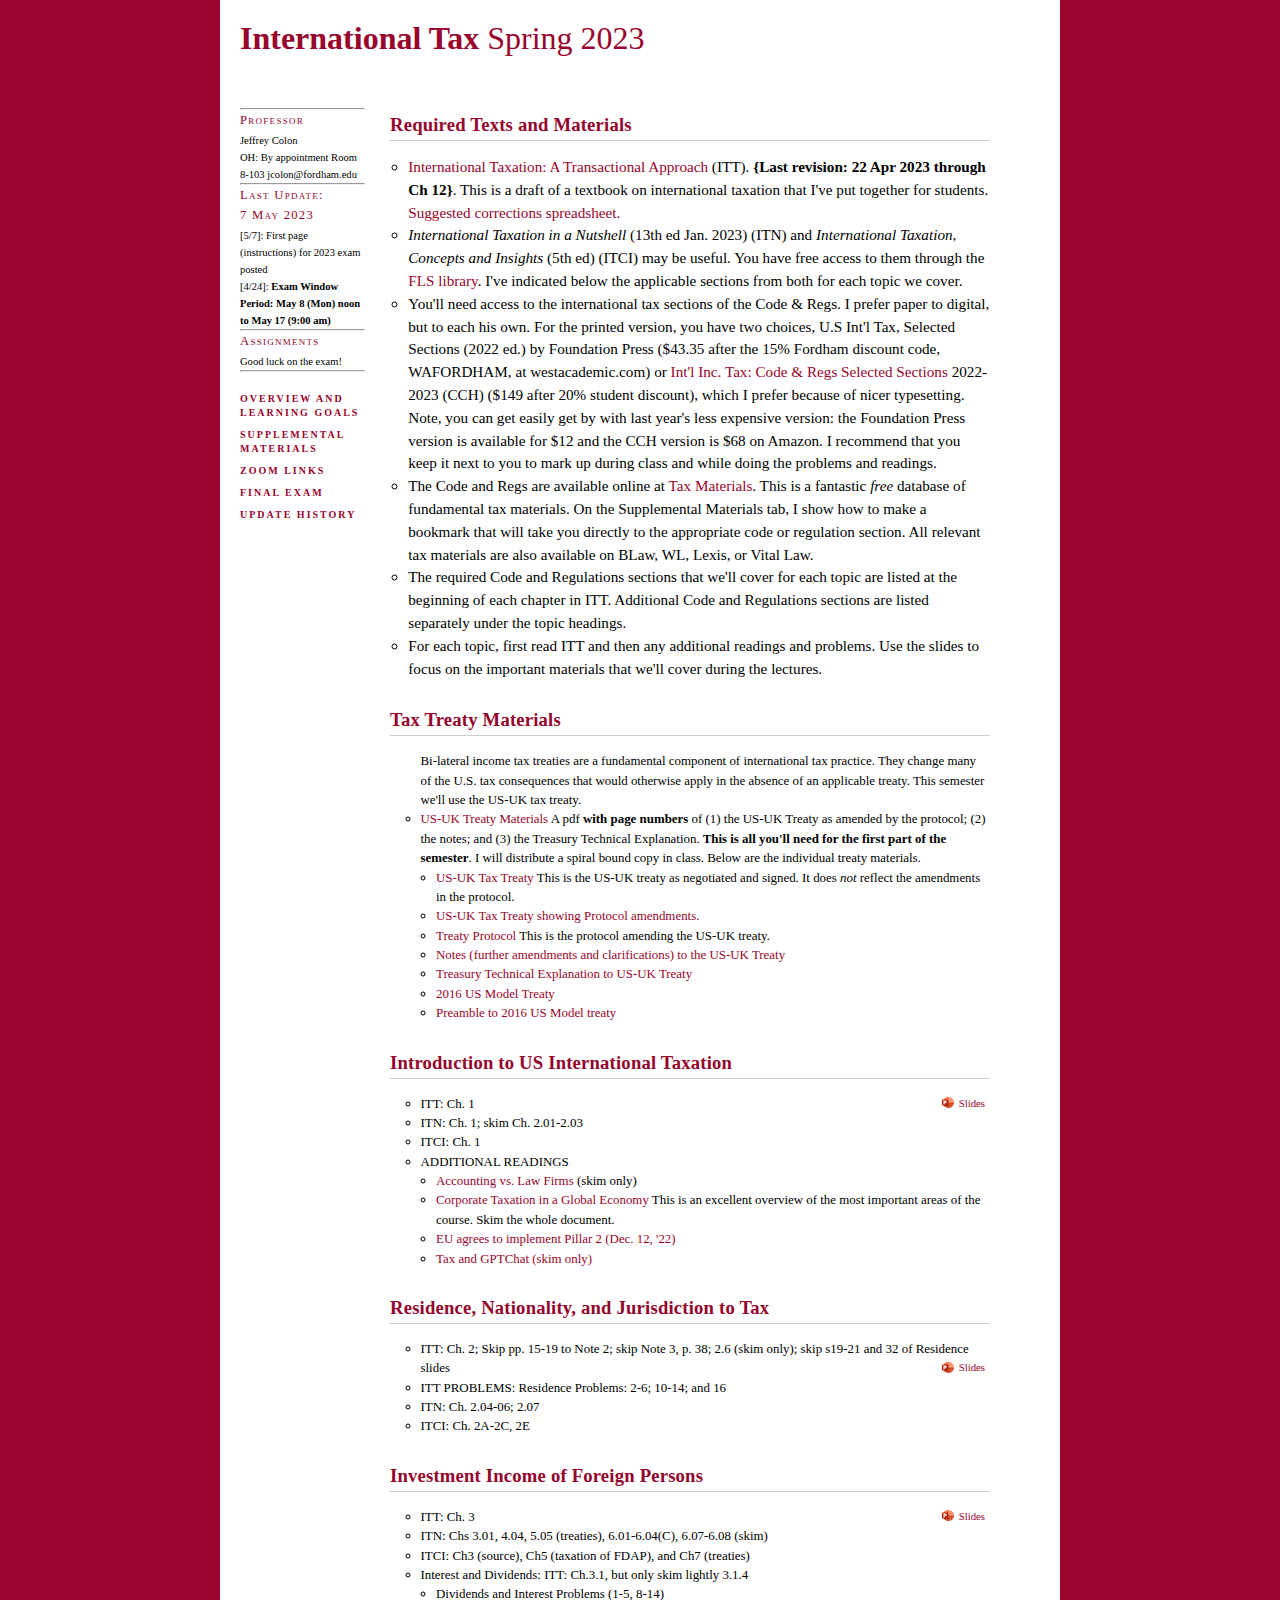
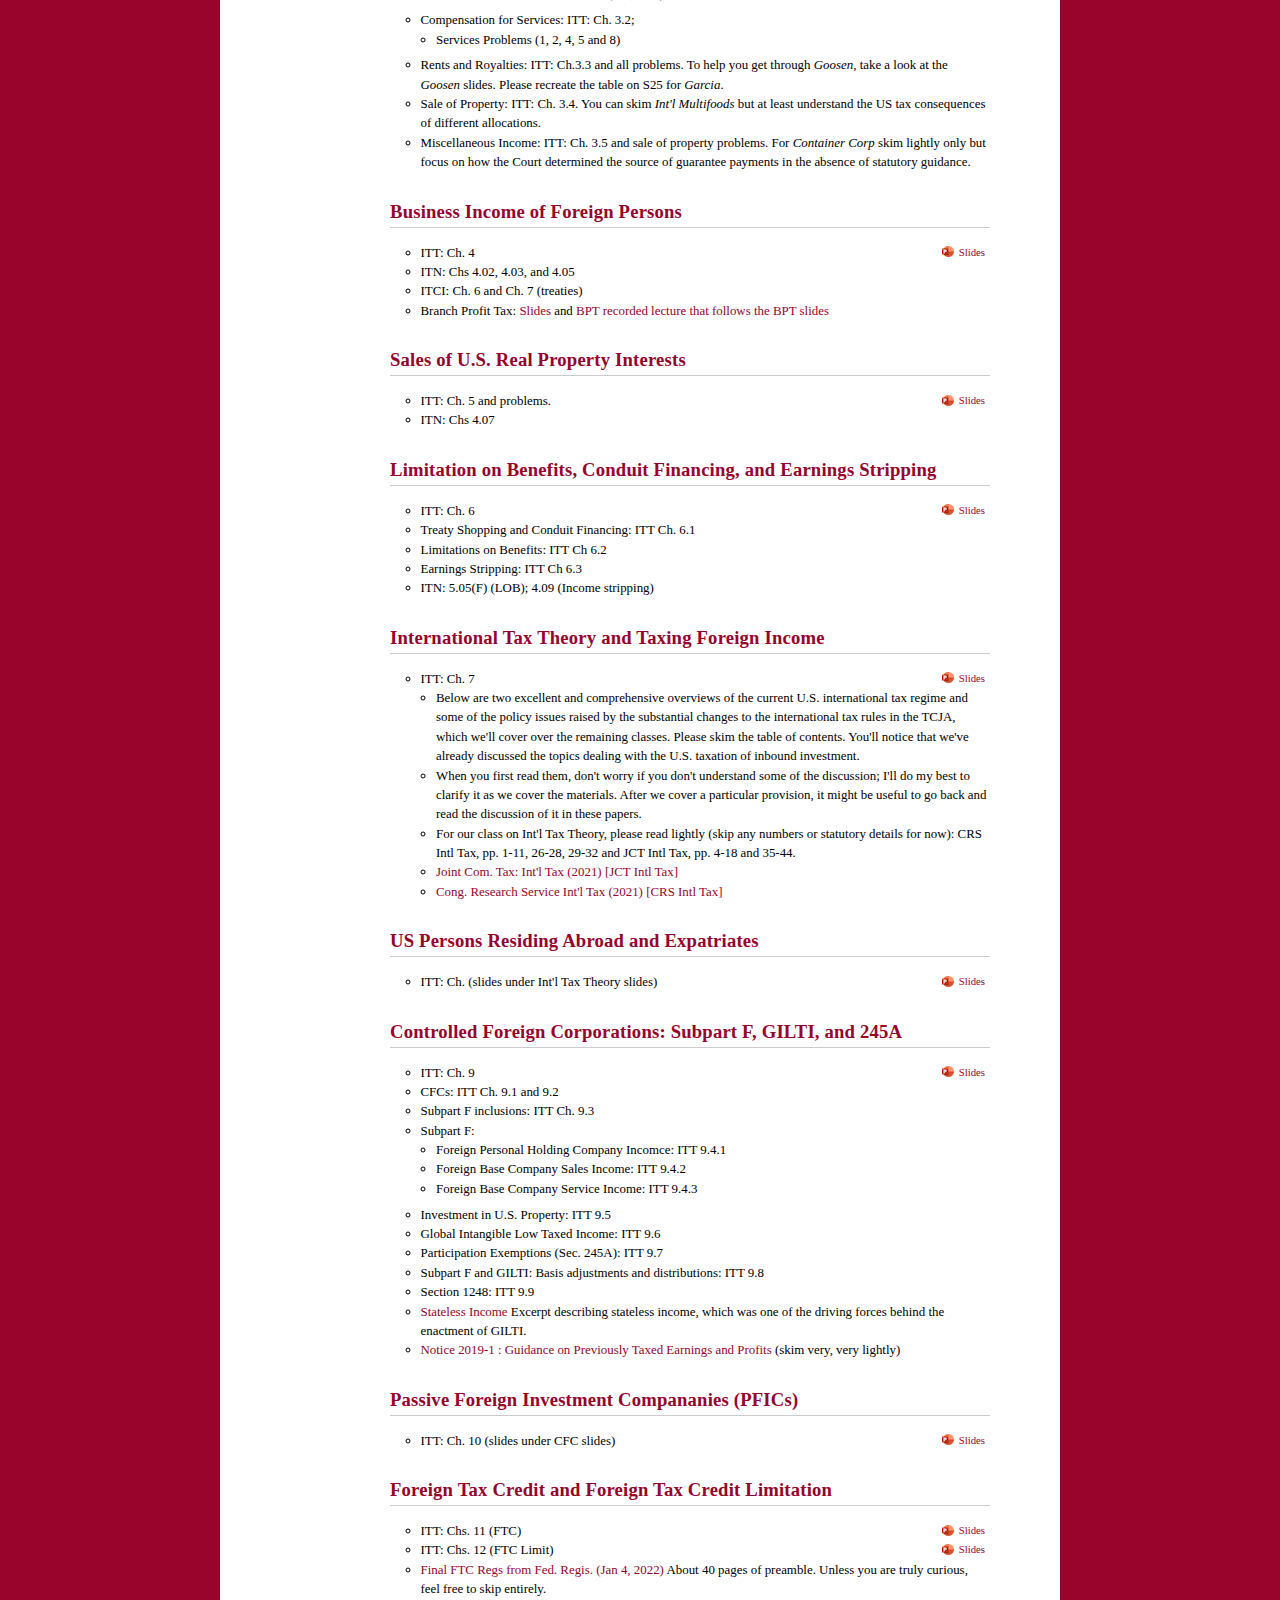
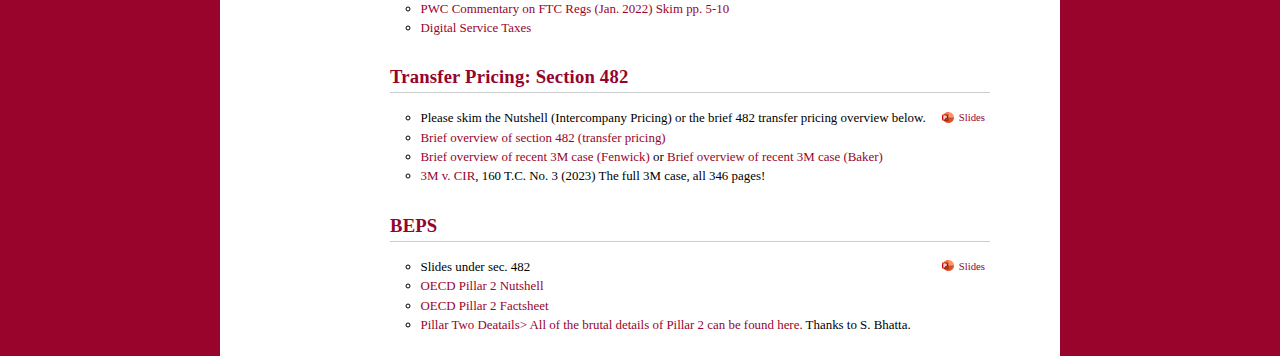
<file: index.html>
<!DOCTYPE HTML>
<html>
<head>
  <title>International Tax 2023</title>
  <link href="global.css" type="text/css" rel="stylesheet">
  <style type="text/css">
 </style>
</head>

<body>

<div class="content">
 <div class="title">
   <strong>International Tax</strong> Spring 2023
  </div>
  <br>
  
  <div class="sidebar">
        
    <div>
      <hr>
      <h1>Professor</h1>
      <small>Jeffrey Colon</a>
        <br>
      OH: By appointment
      Room 8-103
      jcolon@fordham.edu
      </small>
        <br>
        <hr>
      <h1>Last Update: 
        <br>7 May 2023 </h1> 
        <small>
        [5/7]: First page (instructions) for 2023 exam posted
          <br>
        [4/24]: <b>Exam Window Period: May 8 (Mon) noon to May 17 (9:00 am)</b>
          <br>  
       </small>
          
        <hr>
      
      <h1>Assignments</h1>
       <small>
        Good luck on the exam!

     
       </small>

        <hr>
    </div>
 
    <div data-spy="affix" data-offset-top="500" class="navbar affix-top">
      <div class="affix-child">
        <b> Something Extra</b>
      </div>
      <ul class="menu nav">
        <li class="active">
          <a href="overview.html"> <strong>Overview and Learning Goals</strong></a>
        </li>
        <li>
          <a href="extraresources.html"><strong>Supplemental Materials</strong></a>
        </li>
        <li>
          <a href="zoomlinks.html"><strong>Zoom links</strong></a>
        </li>
        
        <li>
          <a href="finalexam.html"><strong>Final Exam</strong></a>
        </li>

        <li>
          <a href="updatehistory.html"><strong>Update History</strong></a>
        </li>

      </ul>
    </div>


  </div>
      
  <div class="article"> 

    <h3>Required Texts and Materials</h3>
      <ul>
        
        <li> <a href="Main_23.pdf"> International Taxation: A Transactional Approach</a> (ITT). <strong>{Last revision: 22 Apr 2023 through Ch 12}</strong>.  This is a draft of a textbook on international taxation that I've put together for students.  <a href="https://docs.google.com/spreadsheets/d/1qnMhubfMJYlq5vn3t7DdDJ_um4q8-KcC5dzmw_5Fx98/edit?usp=sharing"> Suggested corrections spreadsheet.  </a> </li>

        <li><em>International Taxation in a Nutshell </em>(13th ed Jan. 2023) (ITN) and <em>International Taxation, Concepts and Insights </em> (5th ed) (ITCI) may be useful.  You have free access to them through the <a href="https://lawpac.lawnet.fordham.edu/record=b788050">FLS library</a>.   I've indicated below the applicable sections from both for each topic we cover.  </li>
        
        <li>You'll need access to the international tax sections of the Code & Regs. I prefer paper to digital, but to each his own.  For the printed version, you have two choices, U.S Int'l Tax, Selected Sections (2022 ed.) by Foundation Press ($43.35 after the 15% Fordham discount code, WAFORDHAM,  at westacademic.com) or <a href="https://www.cchcpelink.com/book/international-income-taxation-code-and-regulations--selected-sections-2022-2023-editio-10009196-0014/21135/">Int'l Inc. Tax: Code & Regs Selected Sections</a> 2022-2023 (CCH) ($149 after 20% student discount), which I prefer because of nicer typesetting.  Note, you can get easily get by with last year's less expensive version: the Foundation Press version is available for $12 and the CCH version is $68 on Amazon. I recommend that you keep it next to you to mark up during class and while doing the problems and readings.  </li>
        
        <li>The Code and Regs are available online at <a href="https://www.taxnotes.com/research">Tax Materials</a>. This is a fantastic <em>free</em> database of fundamental tax materials. On the Supplemental Materials tab, I show how to make a bookmark that will take you directly to the appropriate code or regulation section. All relevant tax materials are also available on BLaw, WL, Lexis, or Vital Law.</li>
        
        <li>The required Code and Regulations sections that we'll cover for each topic are listed at the beginning of each chapter in ITT.  Additional Code and Regulations sections are listed separately under the topic headings.</li>

        <li>For each topic, first read ITT and then any additional readings and problems.  Use the slides to focus on the important materials that we'll cover during the lectures.</li>
    
      </ul>

    <h3> Tax Treaty Materials</h3>

    <ul class="reading">
    
      Bi-lateral income tax treaties are a fundamental component of international tax practice.  They change many of the U.S. tax consequences that would otherwise apply in the absence of an applicable treaty.  This semester we'll use the US-UK tax treaty.   
      
      <li><a href="treaty/Colon UK Treaty Materials.pdf">US-UK Treaty Materials</a> A pdf <strong>with page numbers</strong> of (1) the US-UK Treaty as amended by the protocol; (2) the notes; and (3) the Treasury Technical Explanation.<strong> This is all you'll need for the first part of the semester</strong>.  I will distribute a spiral bound copy in class.  Below are the individual treaty materials.</li>

        <ul>

          <li><a href="treaty/uktreaty.pdf">US-UK Tax Treaty</a> This is the US-UK treaty as negotiated and signed.  It does <em>not</em> reflect the amendments in the protocol.</li>
          
          <li><a href="treaty/UKTreaty_CCH_Amend.pdf">US-UK Tax Treaty showing Protocol amendments.</a></li> 
          
          <li><a href="treaty/ukprotoco.pdf">Treaty Protocol</a> This is the protocol amending the US-UK treaty.</li>
          
          <li><a href="treaty/uknotes.pdf"> Notes (further amendments and clarifications) to the US-UK Treaty</a> </li>
      
          <li><a href="treaty/uktreaty_treas.pdf">Treasury Technical Explanation to US-UK Treaty</a></li>
          
          <li><a href="treaty/USModel_16.pdf">2016 US Model Treaty</a> </li>
        
          <li><a href="treaty/USModel_Preamble_16.pdf">Preamble to 2016 US Model treaty</a>   </li>

        </ul>
    
    </ul>
 

   <h3>Introduction to US International Taxation</h3>

     <ul class="reading">  
      <li>ITT: Ch. 1
        <small class="pull-right">
          <a href="slides/IT_Intro_23.pptx" class="link link-slides">Slides</a>  
        </small>
       </li>
       <li>ITN: Ch. 1; skim Ch. 2.01-2.03</li>
       <li>ITCI: Ch. 1</li>
       <li> ADDITIONAL READINGS
          <ul>
            <li> <a href="Accounting Law Firms.pdf">Accounting vs. Law Firms</a> (skim only)</li>
            <li><a href="CRS Corp Inc Tax Global Economy.pdf">Corporate Taxation in a Global Economy</a> This is an excellent overview of the most important areas of the course.  Skim the whole document.</li>
            <li><a href="https://www.consilium.europa.eu/en/press/press-releases/2022/12/12/international-taxation-council-reaches-agreement-on-a-minimum-level-of-taxation-for-largest-corporations/?utm_source=dsms-auto&utm_medium=email&utm_campaign=International+taxation%3a+Council+reaches+agreement+on+a+minimum+level+of+taxation+for+largest+corporations">EU agrees to implement Pillar 2 (Dec. 12, '22) </a></li>
            <li><a href="GPTChat Tax TN 2023.pdf">Tax and GPTChat (skim only)</a> </li>
          </ul>
      
      </li>
    </ul> 

    
    <h3>Residence, Nationality, and Jurisdiction to Tax</h3>
      <ul class="reading">  
        <li>ITT: Ch. 2; Skip pp. 15-19 to Note 2; skip Note 3, p. 38; 2.6 (skim only); skip s19-21 and 32 of Residence slides 
          <small class="pull-right">
            <a href="slides/IT_Residence_23.pptx" class="link link-slides">Slides</a>  
          </small>  
        <li>ITT PROBLEMS: Residence Problems: 2-6; 10-14; and 16</li>
        <li>ITN: Ch. 2.04-06; 2.07</li>
        <li>ITCI: Ch. 2A-2C, 2E</li>
            
        </li>
    </ul>


   <h3>Investment Income of Foreign Persons</h3>
       <ul class="reading">  
          <li>ITT: Ch. 3
            <small class="pull-right">
              <a href="slides/IT_Source_IntDiv_23.pptx" class="link link-slides">Slides</a>  
            </small> 
          <li> ITN: Chs 3.01, 4.04, 5.05 (treaties), 6.01-6.04(C), 6.07-6.08 (skim) </li>   
          <li> ITCI: Ch3 (source), Ch5 (taxation of FDAP), and Ch7 (treaties)</li>
          <li>Interest and Dividends: ITT: Ch.3.1, but only skim lightly 3.1.4</li>
            <ul>
              <li>Dividends and Interest Problems (1-5, 8-14)</li>
            </ul>
          <li>Compensation for Services: ITT: Ch. 3.2; </li>
              <ul>
                <li>Services Problems (1, 2, 4, 5 and 8)
              </ul>
          <li>Rents and Royalties: ITT: Ch.3.3 and all problems.  To help you get through <em>Goosen</em>, take a look at the <em>Goosen</em> slides.  Please recreate the table on S25 for <em>Garcia</em>. </li>
          <li>Sale of Property: ITT: Ch. 3.4.   You can skim <em>Int'l Multifoods</em> but at least understand the US tax consequences of different allocations.</li>
          <li>Miscellaneous Income: ITT: Ch. 3.5 and sale of property problems.  For <em>Container Corp</em> skim lightly only but focus on how the Court determined the source of guarantee payments in the absence of statutory guidance.</li>
     
      </ul>

    <h3>Business Income of Foreign Persons</h3>
      <ul class="reading">  
        <li>ITT: Ch. 4
          <small class="pull-right">
            <a href="slides/IT_Slides_ETB_23.pptx" class="link link-slides">Slides</a>  
          </small>  
      <li> ITN: Chs 4.02, 4.03, and 4.05 </li>
      <li> ITCI: Ch. 6 and Ch. 7 (treaties)</li>
      <li>Branch Profit Tax: <a href="slides/IT_BPT_22.pptx" >Slides </a> and <a href="https://fordhamit-my.sharepoint.com/:v:/g/personal/jcolon_fordham_edu/EXzlg3TOtzJAqTEttAePPHwByUkRtvp_hlnF0EyhgAfDOw?e=EQw4UG">
        BPT recorded lecture that follows the BPT slides</a></li>     
    </ul>


    <h3>Sales of U.S. Real Property Interests</h3>
      <ul class="reading">  
        <li>ITT: Ch. 5 and problems.
          <small class="pull-right">
            <a href="slides/IT_Slides_FIRPTA_23.pptx" class="link link-slides">Slides</a>  
          </small>   
      <li> ITN: Chs 4.07 </li>       
        </li>
    </ul>

   <h3>Limitation on Benefits, Conduit Financing, and Earnings Stripping</h3>
        <ul class="reading">  
          <li>ITT: Ch. 6
            <small class="pull-right">
              <a href="slides/IT_TreatyShop_23S.pptx" class="link link-slides">Slides</a>  
            </small>  
          <li>Treaty Shopping and Conduit Financing: ITT Ch. 6.1</li>
          <li>Limitations on Benefits: ITT Ch 6.2</li> 
          <li>Earnings Stripping: ITT Ch 6.3</li>
          <li> ITN: 5.05(F) (LOB); 4.09 (Income stripping)</li>
              
          </li>
      </ul>

   <h3>International Tax Theory and Taxing Foreign Income</h3>
      <ul class="reading">  
        <li>ITT: Ch. 7
          <small class="pull-right">
            <a href="slides/IT_Int_Theory_23.pptx" class="link link-slides">Slides</a>  
          </small> 
        <ul>
          <li>Below are two excellent and comprehensive overviews of the current U.S. international tax regime and some of the policy issues raised by the substantial changes to the international tax rules in the TCJA, which we'll cover over the remaining classes.  Please skim the table of contents.  You'll notice that we've already discussed the topics dealing with the U.S. taxation of inbound investment.  
         
          <li>When you first read them, don't worry if you don't understand some of the discussion; I'll do my best to clarify it as we cover the materials.  After we cover a particular provision, it might be useful to go back and read the discussion of it in these papers.
           
          <li>For our class on Int'l Tax Theory, please read lightly (skip any numbers or statutory details for now): CRS Intl Tax, pp. 1-11, 26-28, 29-32 and JCT Intl Tax, pp. 4-18 and 35-44.
            
          </li>
       
          <li><a href="JCT Intl Tax 2021.pdf">Joint Com. Tax: Int'l Tax (2021) [JCT Intl Tax]</a></li>
          <li><a href="CRS Intl Tax Aug 21.pdf">Cong. Research Service Int'l Tax (2021) [CRS Intl Tax]</a></li>
        </ul>
      </ul>
  
  
    <h3>US Persons Residing Abroad and Expatriates</h3>
      <ul class="reading">  
        <li>ITT: Ch.  (slides under Int'l Tax Theory slides)
          <small class="pull-right">
            <a href="slides/" class="link link-slides">Slides</a>  
          </small>  
          </li>
      </ul>

      <h3>Controlled Foreign Corporations: Subpart F, GILTI, and 245A </h3>
      <ul class="reading">  
        <li>ITT: Ch. 9
          <small class="pull-right">
            <a href="slides/IT_CFC_23.pptx" class="link link-slides">Slides</a>  
          </small>  
          </li>
        <li>CFCs: ITT Ch. 9.1 and 9.2</li>
        <li>Subpart F inclusions: ITT Ch. 9.3</li>
        <li>Subpart F:
          <ul>
            <li>Foreign Personal Holding Company Incomce: ITT 9.4.1</li>
            <li>Foreign Base Company Sales Income: ITT 9.4.2</li>
            <li>Foreign Base Company Service Income: ITT 9.4.3</li>
          </ul>
        <li>Investment in U.S. Property: ITT 9.5</li>
        <li>Global Intangible Low Taxed Income: ITT 9.6</li>
        <li>Participation Exemptions (Sec. 245A): ITT 9.7</li>
        <li>Subpart F and GILTI: Basis adjustments and distributions: ITT 9.8</li>
        <li>Section 1248: ITT 9.9</li>  
        <li><a href="StatelessIncome_Excerpt.pdf"> Stateless Income </a>Excerpt describing <emph>stateless income</emph>, which was one of the driving forces behind the enactment of GILTI.</li>     
        <li><a href="https://www.taxnotes.com/research/federal/irs-guidance/notices/irs-outlines-coming-regs-on-previously-taxed-earnings-and-profits/28pkr?h=Notice%202019"> Notice 2019-1 : Guidance on Previously Taxed Earnings and Profits</a> (skim very, very lightly)</li>
      </ul>

    
      <h3>Passive Foreign Investment Compananies (PFICs)</h3>
          <ul class="reading">  
            <li>ITT: Ch. 10 (slides under CFC slides)
              <small class="pull-right">
                <a href="slides" class="link link-slides">Slides</a>  
              </small>  
              </li>
          </ul>

      <h3>Foreign Tax Credit and Foreign Tax Credit Limitation</h3>
          <ul class="reading">  
            <li>ITT: Chs. 11 (FTC)
              <small class="pull-right">
                <a href="slides/IT_FTC_901_22.pptx" class="link link-slides">Slides</a>  
              </small>  
              </li>
            <li>ITT: Chs. 12 (FTC Limit)
              <small class="pull-right">
                <a href="slides/IT_FTC_904_22.pptx" class="link link-slides">Slides</a>  
              </small>  
              </li>  
            <li><a href="FTC Final Reg FedREg 2022.pdf"> Final FTC Regs from Fed. Regis. (Jan 4, 2022)</a> About 40 pages of preamble.  Unless you are truly curious, feel free to skip entirely. </li>
            <li><a href="PWC FTC 2022.pdf"> PWC Commentary on FTC Regs (Jan. 2022)  Skim pp. 5-10</a></li>
            <li><a href="https://www.pwc.com/us/en/services/tax/library/digital-service-taxes.html"> Digital Service Taxes</a></li>
          </ul>

     
        <!-- <h3>Inversions</h3>
          <ul class="reading">  
            <li>ITT: Ch. 11
              <small class="pull-right">
                <a href="slides/.pptx" class="link link-slides">Slides</a>  
              </small>  
              </li>
          </ul> -->

          <h3>Transfer Pricing: Section 482</h3>
          <ul class="reading">  
            <li>Please skim the Nutshell (Intercompany Pricing) or the brief 482 transfer pricing overview below.
              <small class="pull-right">
                <a href="slides/IT_TransferPricing_2023.pptx" class="link link-slides">Slides</a>  
              </small>  
              </li>
            <li><a href="US Transfer Pricing Basic Rules.pdf" >Brief overview of section 482 (transfer pricing)</a> 
            <li> <a href="3M Fenwick.pdf">Brief overview of recent 3M case (Fenwick)</a> or <a href="3M_Baker.pdf"> Brief overview of recent 3M case (Baker)</a> 
            <li><a href="3M Tax Court 23.pdf">3M v. CIR</a>, 160 T.C. No. 3 (2023) The full 3M case, all 346 pages!</a> </li>
          </ul>

          <h3>BEPS</h3>
          <ul class="reading">  
            <li>Slides under sec. 482
              <small class="pull-right">
                <a href="slides/.pptx" class="link link-slides">Slides</a>  
              </small>  
              </li>
            <li><a href="Pillar2 Nutshell 2022.pdf">OECD Pillar 2 Nutshell</a> </li>    
            <li><a href="Pillar2 Factsheet OECD.pdf">OECD Pillar 2 Factsheet</a> </li>
            <li><a href="BEPS 2.0 Pillar Two Model rules.pdf">Pillar Two Deatails> All of the brutal details of Pillar 2 can be found here.</a>  Thanks to S. Bhatta.</li>
            </ul>

</div>
</div>
</div>
</body>
</html>
</file>
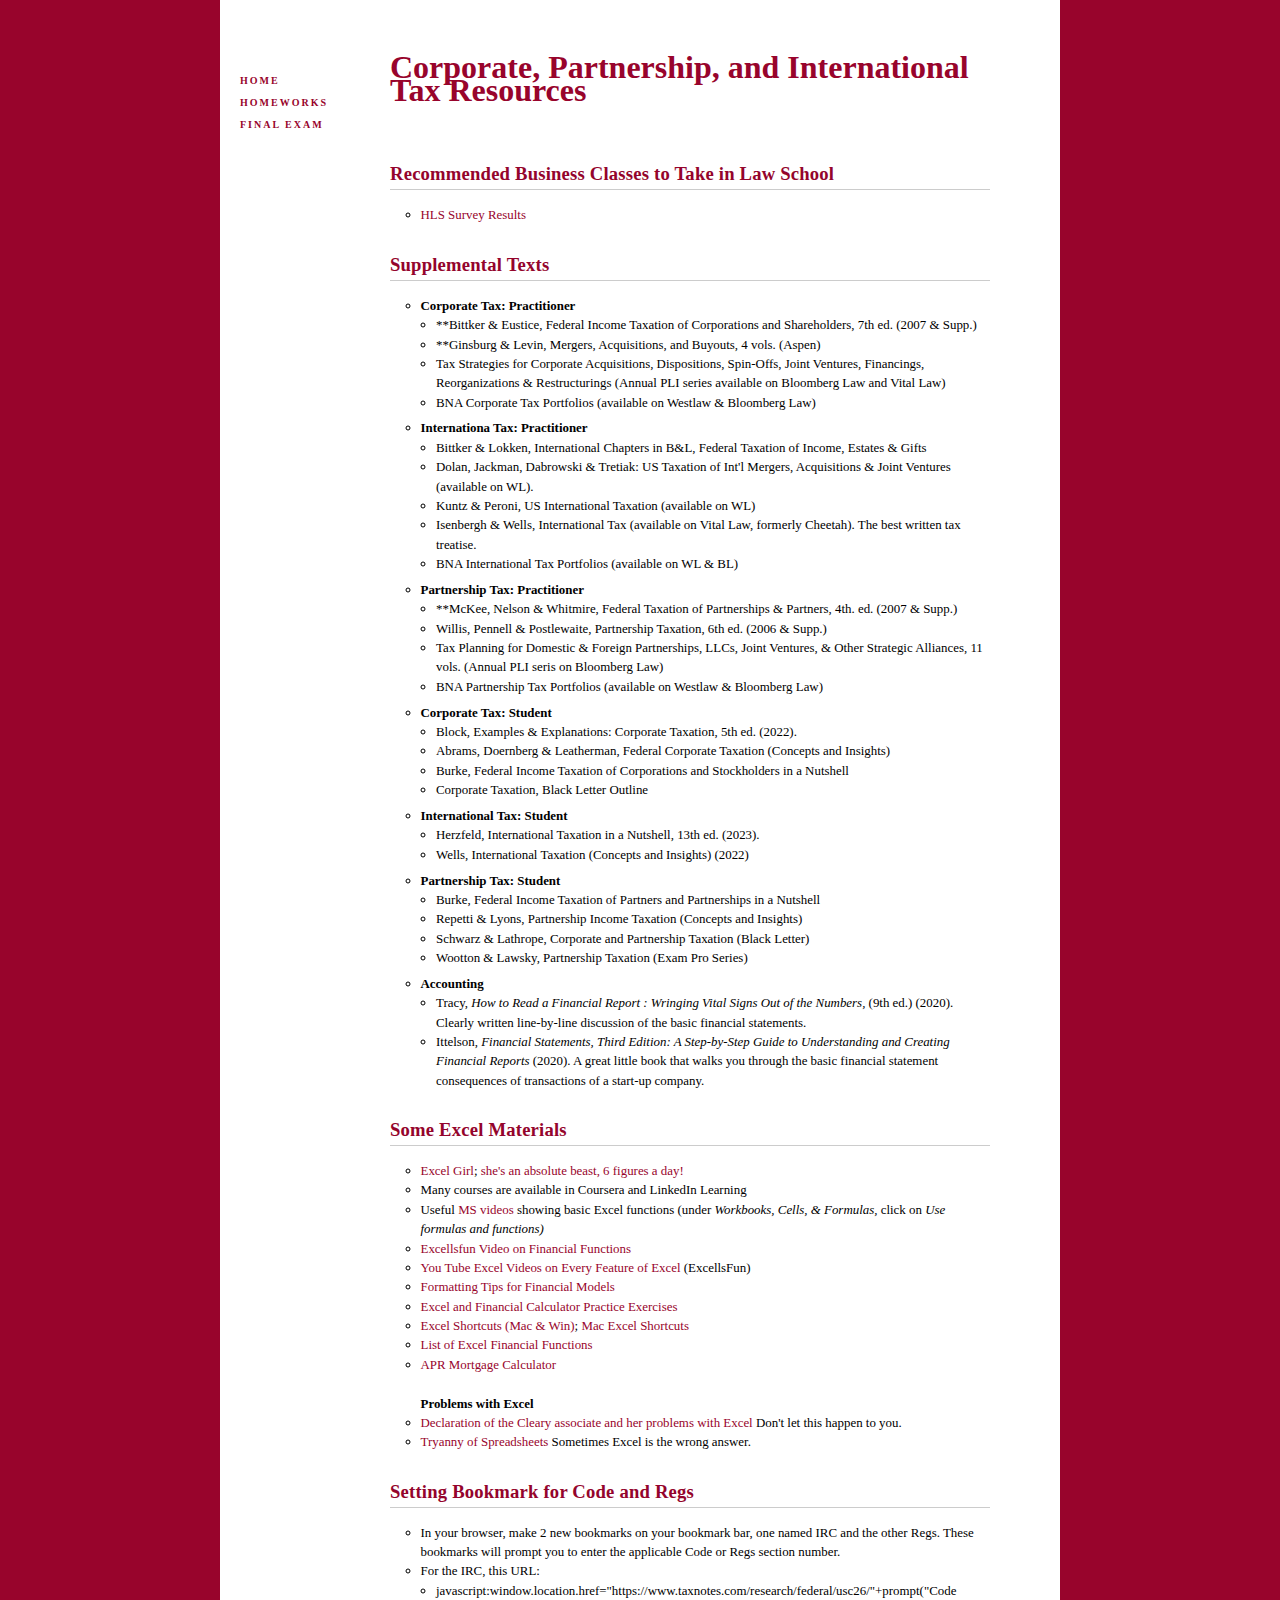
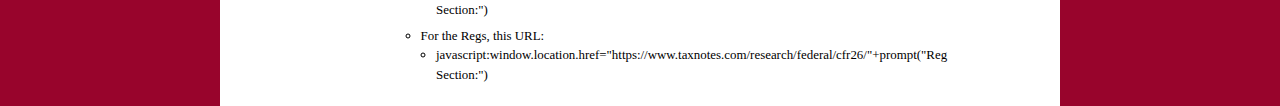
<file: extraresources.html>
<!DOCTYPE HTML>
<html>
<head>
  <title>International Tax: Extra Resources</title>
  <link href="global.css" type="text/css" rel="stylesheet">
  <style type="text/css">
 </style>
</head>

<div class="content">
<br>
<br>
  <div class="sidebar">
    <div data-spy="affix" data-offset-top="500" class="navbar affix-top">
      <div class="affix-child">
        <strong> Something Extra</strong>
      </div>
      <ul class="menu nav">
        <li class="active">
          <a href="index.html"> <strong>Home</strong></a>
        </li>
        <li>
          <a href="overview.html"><strong>Homeworks</strong></a>
        </li>
        <li>
          <a href="finalexam.html"><strong>Final Exam</strong></a>
        </li>
       
      </ul>
    </div>
  </div>


<div class="article">
    <div class="title">
        <strong>Corporate, Partnership, and International Tax Resources</strong>  
    </div>
    <br>

    <h3>Recommended Business Classes to Take in Law School</h3>
        <ul class="reading">
           <li> <a href="HLS_Survey.pdf">HLS Survey Results</a>
           </li>
        </ul>



    <h3>Supplemental Texts</h3>

    <ul class="reading">
        <li><strong>Corporate Tax: Practitioner </strong>
            <ul>
              <li>**Bittker & Eustice, Federal Income Taxation of Corporations and Shareholders, 7th ed. (2007 & Supp.)</li>
              <li>**Ginsburg & Levin, Mergers, Acquisitions, and Buyouts, 4 vols. (Aspen)</li>
              <li>Tax Strategies for Corporate Acquisitions, Dispositions, Spin-Offs, Joint Ventures, Financings, Reorganizations & Restructurings (Annual PLI series available on Bloomberg Law and Vital Law)</li>
              <li>BNA Corporate Tax Portfolios (available on Westlaw & Bloomberg Law)</li>
            </ul>
        </li>
        
        <li><strong>Internationa Tax: Practitioner</strong>  
          <ul>
              <li>Bittker & Lokken, International Chapters in B&L, Federal Taxation of Income, Estates & Gifts
              </li>
              <li>Dolan, Jackman, Dabrowski & Tretiak: US Taxation of Int'l Mergers, Acquisitions & Joint Ventures (available on WL).</li>
              <li>Kuntz & Peroni, US International Taxation (available on WL)</li>
              <li>Isenbergh & Wells, International Tax (available on Vital Law, formerly Cheetah).  The best written tax treatise.
              </li>
              <li>BNA International Tax Portfolios (available on WL & BL)</li>
          </ul>
      </li>
        
                
        <li><strong>Partnership Tax: Practitioner</strong>
            <ul>
                <li>**McKee, Nelson & Whitmire, Federal Taxation of Partnerships & Partners, 4th. ed. (2007 & Supp.)
                </li>
                <li>Willis, Pennell & Postlewaite, Partnership Taxation, 6th ed. (2006 & Supp.)
                </li>
                <li>Tax Planning for Domestic & Foreign Partnerships, LLCs, Joint Ventures, & Other Strategic Alliances, 11 vols. (Annual PLI seris on Bloomberg Law)
                </li>
                <li>BNA Partnership Tax Portfolios (available on Westlaw & Bloomberg Law)</li>
            </ul>
        </li>
        
        <li><strong>Corporate Tax: Student</strong>  
            <ul>
                <li>Block, Examples & Explanations: Corporate Taxation, 5th ed. (2022). 
                </li>
                <li>Abrams, Doernberg & Leatherman, Federal Corporate Taxation (Concepts and Insights) 
                </li>
                <li>Burke, Federal Income Taxation of Corporations and Stockholders in a Nutshell </li>
                <li>Corporate Taxation, Black Letter Outline</li>
            </ul>
        </li>
        
        <li><strong>International Tax: Student</strong>  
          <ul>
              <li>Herzfeld, International Taxation in a Nutshell, 13th ed. (2023).   
              </li>
              <li>Wells, International Taxation (Concepts and Insights) (2022)
              </li>
          </ul>
      </li>
       
       
        <li><strong>Partnership Tax: Student</strong>        
            <ul>
                <li>Burke, Federal Income Taxation of Partners and Partnerships in a Nutshell
                </li>
                <li>Repetti & Lyons, Partnership Income Taxation (Concepts and Insights)
                </li>
                <li>Schwarz & Lathrope, Corporate and Partnership Taxation (Black Letter)
                </li>
                <li> Wootton & Lawsky, Partnership Taxation (Exam Pro Series)</li> 
            </ul>
        </li>
      
      
        <li><strong>Accounting</strong>
            <ul>
                <li>Tracy, <em>How to Read a Financial Report : Wringing Vital Signs Out of the Numbers,</em> (9th ed.) (2020). Clearly written line-by-line discussion of the basic financial statements.
                </li>
                <li>Ittelson, <i>Financial Statements, Third Edition:  A Step-by-Step Guide to Understanding and Creating Financial Reports </i>(2020).  A great little book that walks you through the basic financial statement consequences of  transactions of a start-up company.
                </li>
            </ul>
        </li>
    </ul>



    <h3>Some Excel Materials</h3>
        <ul class="reading">
            <li><a href="https://www.instagram.com/miss.excel/reels/?hl=en">Excel Girl</a>; <a href="https://vervetimes.com/how-an-excel-tiktoker-manifested-her-way-to-making-six-figures-a-day/">she's an absolute beast, 6 figures a day!</a></li>
            <li>Many courses are available in Coursera and LinkedIn Learning</li>
            <li>
                Useful <a href="https://support.office.com/en-us/article/Excel-training-9bc05390-e94c-46af-a5b3-d7c22f6990bb?ui=en-US&amp;rs=en-US&amp;ad=US">MS videos</a> showing basic Excel functions (under <i>Workbooks, Cells, &amp; Formulas, </i>click on <i>Use formulas and functions)</i>
            </li>
            <li><a href="https://www.youtube.com/watch?v=PEBywGTSxJI&amp;t=793s">Excellsfun Video on Financial Functions</a>
            </li>
            </li>
            <li><a href="https://www.youtube.com/user/ExcelIsFun/videos">You Tube Excel Videos on Every Feature of Excel</a> (ExcellsFun)
            </li>
            <li><a href="BIWS-Excel-Formatting-Best-Practices.pdf">Formatting Tips for Financial Models</a> 
            </li>
            <li><a href="cf_FinCalcProb.xlsx">Excel and Financial Calculator Practice Exercises </a>
            </li>
            <li><a href="Excel_Shortcuts.pdf">Excel Shortcuts (Mac &amp; Win)</a>; <a href="excel_mac_shortcuts.pdf">Mac Excel Shortcuts</a> 
            </li>
            <li><a href="Excel_FinanceFunctions.xlsx">List of Excel Financial Functions</a></li>
            <li><a href="https://www.dinkytown.net/java/apr-mortgage-calculator.html" rel="nofollow">APR Mortgage Calculator</a>
            <br/><br></li>
            <Strong>Problems with Excel</Strong>
            <li><a href="Cleary_Associate.pdf">Declaration of the Cleary associate and her problems with Excel</a>  Don't let this happen to you.
            <li><a href="Spreadsheets Harford 21.pdf">Tryanny of Spreadsheets</a> Sometimes Excel is the wrong answer.</li>
        </ul>


    <h3> Setting Bookmark for Code and Regs</h3>
        <ul class="reading">
            <li>In your browser, make 2 new bookmarks on your bookmark bar, one named IRC and the other Regs.  These bookmarks will prompt you to enter the applicable Code or Regs section number.  
            </li>
            <li>For the IRC, this URL: 
              <ul>
                <li>javascript:window.location.href="https://www.taxnotes.com/research/federal/usc26/"+prompt("Code Section:") </li>
              </ul>
            <li>For the Regs, this URL: 
              <ul>
                <li>javascript:window.location.href="https://www.taxnotes.com/research/federal/cfr26/"+prompt("Reg Section:")</li>
              </ul>  
          </ul>

</div>
</div>
</body>
</html>
</file>
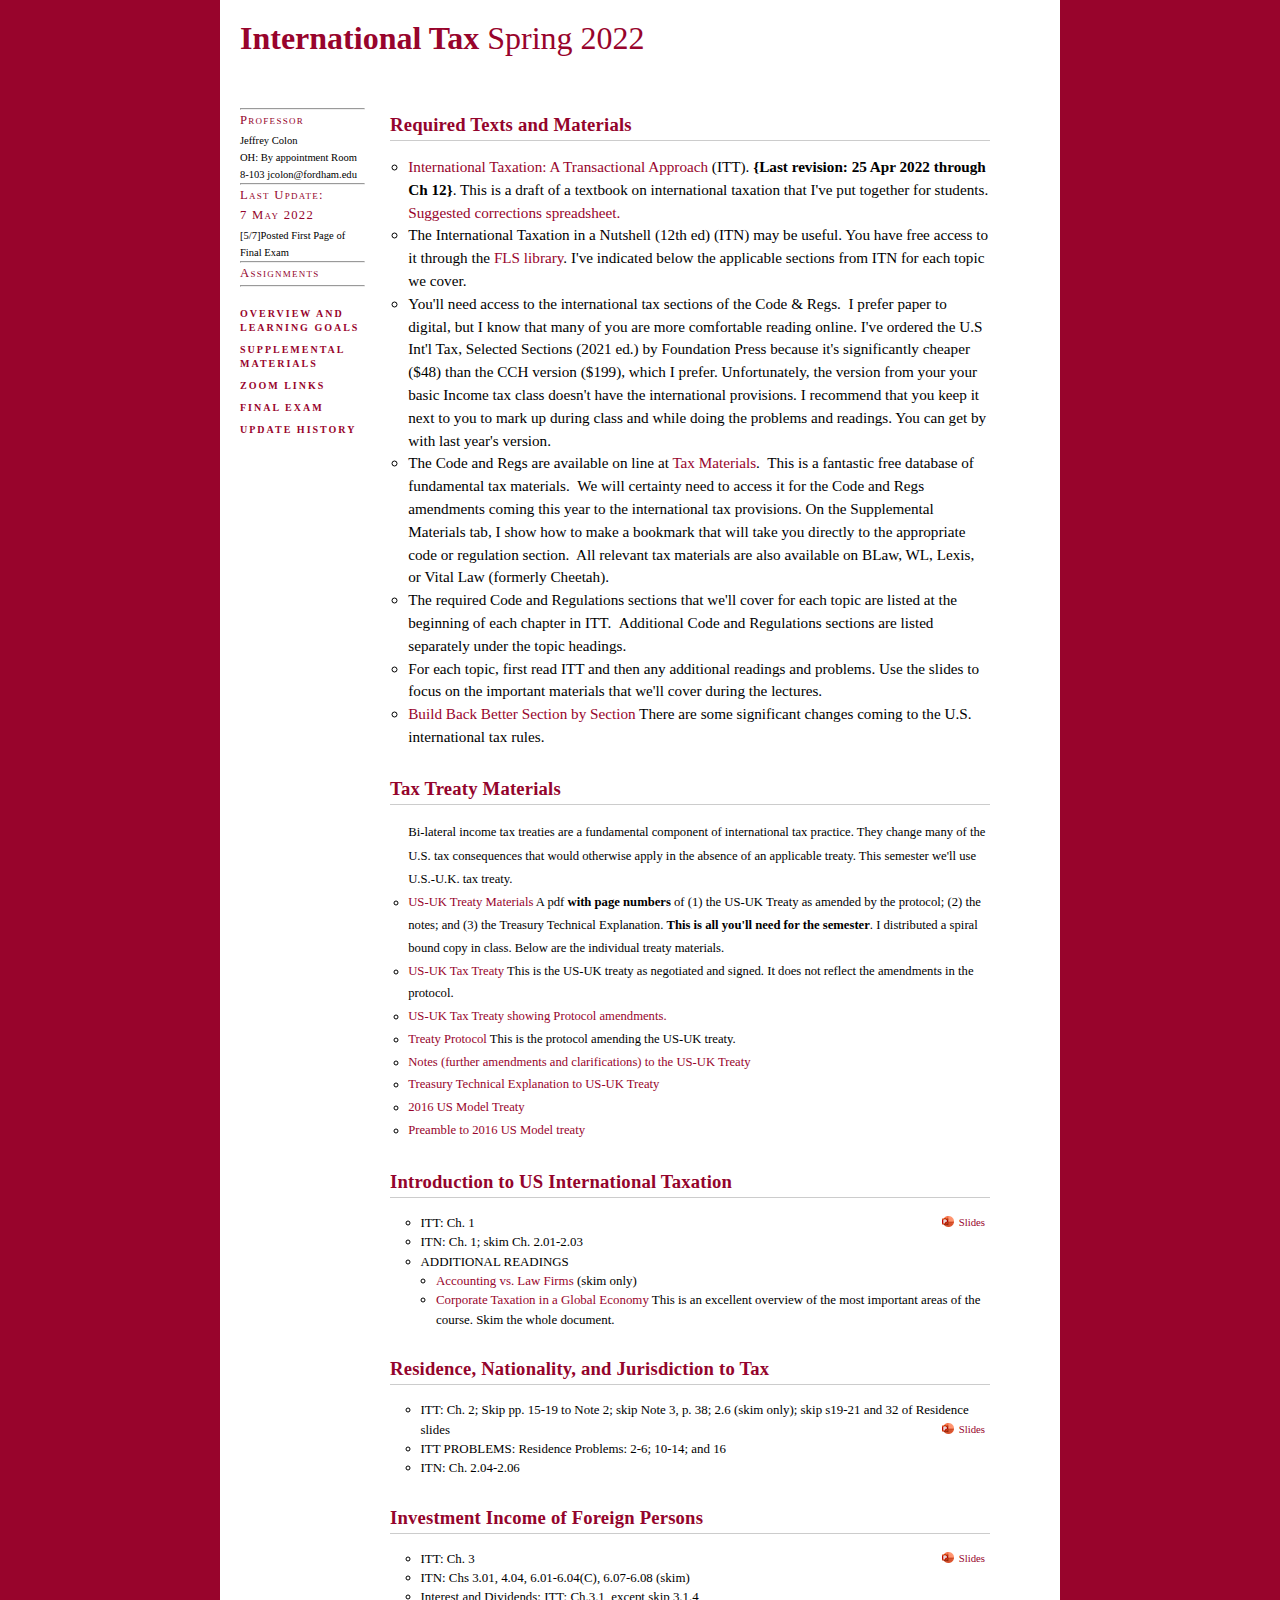
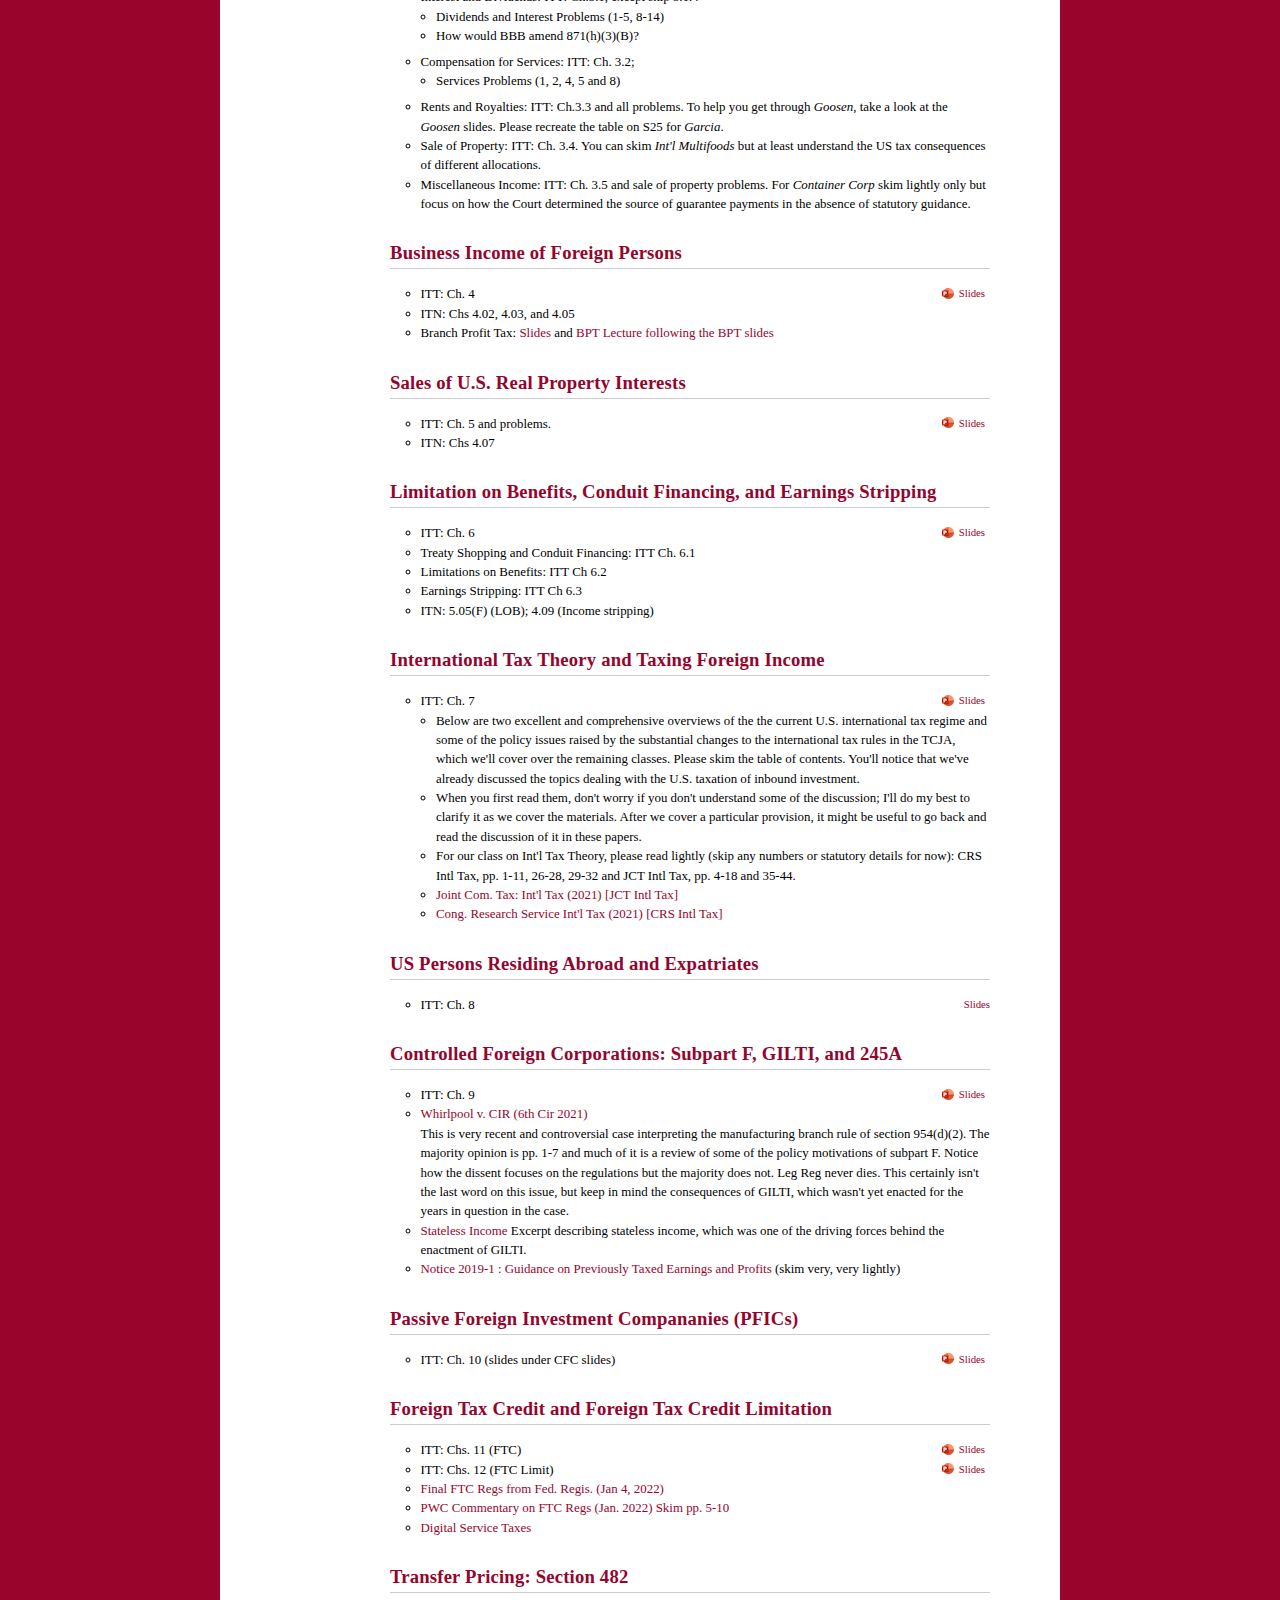
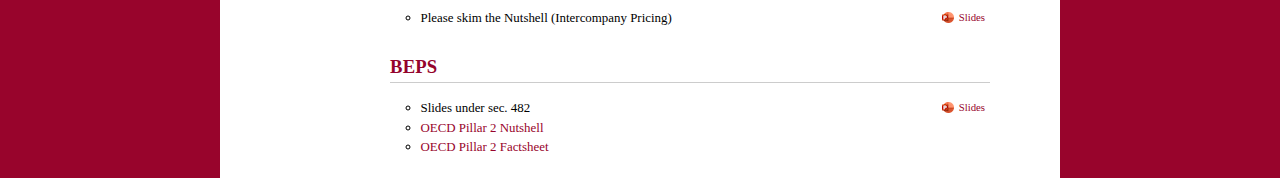
<file: index2022S.html>
<!DOCTYPE HTML>
<html>
<head>
  <title>International Tax 2022</title>
  <link href="global.css" type="text/css" rel="stylesheet">
  <style type="text/css">
 </style>
</head>

<body>

<div class="content">
 <div class="title">
   <strong>International Tax</strong>  Spring 2022
  </div>
  <br>
  
  <div class="sidebar">
        
    <div>
      <hr>
      <h1>Professor</h1>
      <small>Jeffrey Colon</a>
        <br>
      OH: By appointment
      Room 8-103
      jcolon@fordham.edu
      </small>
        <br>
        <hr>
      <h1>Last Update: 
        <br>7 May 2022</h1> 
        <small>
         [5/7]Posted First Page of Final Exam         
        </small>
          
        <hr>
      
      <h1>Assignments</h1>
       <small>
        
       </small>

        <hr>
    </div>
 
    <div data-spy="affix" data-offset-top="500" class="navbar affix-top">
      <div class="affix-child">
        <b> Something Extra</b>
      </div>
      <ul class="menu nav">
        <li class="active">
          <a href="overview.html"> <strong>Overview and Learning Goals</strong></a>
        </li>
        <li>
          <a href="extraresources.html"><strong>Supplemental Materials</strong></a>
        </li>
        <li>
          <a href="zoomlinks.html"><strong>Zoom links</strong></a>
        </li>
        
        <li>
          <a href="finalexam.html"><strong>Final Exam</strong></a>
        </li>

        <li>
          <a href="updatehistory.html"><strong>Update History</strong></a>
        </li>

      </ul>
    </div>


  </div>
      
  <div class="article">

    <h3>Required Texts and Materials</h3>
    <ul>
      <li> <a href="Main_22.pdf"> International Taxation: A Transactional Approach</a> (ITT). <strong>{Last revision: 25 Apr 2022 through Ch 12}</strong>.  This is a draft of a textbook on international taxation that I've put together for students.  <a href="https://docs.google.com/spreadsheets/d/1qnMhubfMJYlq5vn3t7DdDJ_um4q8-KcC5dzmw_5Fx98/edit?usp=sharing"> Suggested corrections spreadsheet.  </a> </li>

      <li>The International Taxation in a Nutshell (12th ed) (ITN) may be useful.  You have free access to it through the <a href="https://lawpac.lawnet.fordham.edu/record=b788050">FLS library</a>.   I've indicated below the applicable sections from ITN for each topic we cover.  </li>
       
      <li>You'll need access to the international tax sections of the Code & Regs.  I prefer paper to digital, but I know that many of you are more comfortable reading online.  I've ordered the U.S Int'l Tax, Selected Sections (2021 ed.) by Foundation Press because it's significantly cheaper ($48) than the CCH version ($199), which I prefer.    Unfortunately, the version from your your basic Income tax class doesn't have the international provisions. I recommend that you keep it next to you to mark up during class and while doing the problems and readings.  You can get by with last year's version.</li>
      
      <li>The Code and Regs are available on line at <a href="https://www.taxnotes.com/research">Tax Materials</a>.  This is a fantastic free database of fundamental tax materials.  We will certainty need to access it for the Code and Regs amendments coming this year to the international tax provisions.  On the Supplemental Materials tab, I show how to make a bookmark that will take you directly to the appropriate code or regulation section.  All relevant tax materials are also available on BLaw, WL, Lexis, or Vital Law (formerly Cheetah).</li>
      
      <li>The required Code and Regulations sections that we'll cover for each topic are listed at the beginning of each chapter in ITT.  Additional Code and Regulations sections are listed separately under the topic headings.</li>

      <li>For each topic, first read ITT and then any additional readings and problems.  Use the slides to focus on the important materials that we'll cover during the lectures.</li>


      <li><a href="Build Back Better Act Section by Section.pdf">Build Back Better Section by Section</a> There are some significant changes coming to the U.S. international tax rules.</li>
      
    </ul>

    <h3> Tax Treaty Materials</h3>

    <ul class="readings">
     <small>
      Bi-lateral income tax treaties are a fundamental component of international tax practice.  They change many of the U.S. tax consequences that would otherwise apply in the absence of an applicable treaty.  This semester we'll use U.S.-U.K. tax treaty.   
      
      <li><a href="treaty/Colon UK Treaty Materials.pdf">US-UK Treaty Materials</a> A pdf <strong>with page numbers</strong> of (1) the US-UK Treaty as amended by the protocol; (2) the notes; and (3) the Treasury Technical Explanation.  <strong>This is all you'll need for the semester</strong>.  I distributed a spiral bound copy in class.  Below are the individual treaty materials.</li>

      <li><a href="treaty/uktreaty.pdf">US-UK Tax Treaty</a> This is the US-UK treaty as negotiated and signed.  It does not reflect the amendments in the protocol.</li>
      
      <li><a href="treaty/UKTreaty_CCH_Amend.pdf">US-UK Tax Treaty showing Protocol amendments.</a></li> 
      
      <li><a href="treaty/ukprotoco.pdf">Treaty Protocol</a> This is the protocol amending the US-UK treaty.</li>
      
      <li><a href="treaty/uknotes.pdf"> Notes (further amendments and clarifications) to the US-UK Treaty</a> </li>
  
      <li><a href="treaty/uktreaty_treas.pdf">Treasury Technical Explanation to US-UK Treaty</a></li>
      
      <li><a href="treaty/USModel_16.pdf">2016 US Model Treaty</a> </li>
    
      <li><a href="treaty/USModel_Preamble_16.pdf">Preamble to 2016 US Model treaty</a>   </li>

      
    
      </ul>
    </small>

   <h3>Introduction to US International Taxation</h3>

     <ul class="reading">  
      <li>ITT: Ch. 1
        <small class="pull-right">
          <a href="slides/IT_Intro_22.pptx" class="link link-slides">Slides</a>  
        </small>
       </li>
       <li>ITN: Ch. 1; skim Ch. 2.01-2.03</li>
       <li> ADDITIONAL READINGS
          <ul>
            <li> <a href="Accounting Law Firms.pdf">Accounting vs. Law Firms</a> (skim only)</li>
            <li><a href="CRS Corp Inc Tax Global Economy.pdf">Corporate Taxation in a Global Economy</a> This is an excellent overview of the most important areas of the course.  Skim the whole document.</li>
          </ul>
      
      </li>
    </ul> 

    
    <h3>Residence, Nationality, and Jurisdiction to Tax</h3>
      <ul class="reading">  
        <li>ITT: Ch. 2; Skip pp. 15-19 to Note 2; skip Note 3, p. 38; 2.6 (skim only); skip s19-21 and 32 of Residence slides 
          <small class="pull-right">
            <a href="slides/IT_Residence_22.pptx" class="link link-slides">Slides</a>  
          </small>  
        <li>ITT PROBLEMS: Residence Problems: 2-6; 10-14; and 16</li>
        <li>ITN: Ch. 2.04-2.06</li>
            
        </li>
    </ul>


   <h3>Investment Income of Foreign Persons</h3>
       <ul class="reading">  
          <li>ITT: Ch. 3
            <small class="pull-right">
              <a href="slides/IT_Source_IntDiv_22.pptx" class="link link-slides">Slides</a>  
            </small> 
          <li> ITN: Chs 3.01, 4.04, 6.01-6.04(C), 6.07-6.08 (skim) </li>   
          <li>Interest and Dividends: ITT: Ch.3.1, except skip 3.1.4</li>
            <ul>
              <li>Dividends and Interest Problems (1-5, 8-14)</li>
              <li>How would BBB amend 871(h)(3)(B)? </li>
            </ul>
          <li>Compensation for Services: ITT: Ch. 3.2; </li>
              <ul>
                <li>Services Problems (1, 2, 4, 5 and 8)
              </ul>
          <li>Rents and Royalties: ITT: Ch.3.3 and all problems.  To help you get through <em>Goosen</em>, take a look at the <em>Goosen</em> slides.  Please recreate the table on S25 for <em>Garcia</em>. </li>
          <li>Sale of Property: ITT: Ch. 3.4.   You can skim <em>Int'l Multifoods</em> but at least understand the US tax consequences of different allocations.</li>
          <li>Miscellaneous Income: ITT: Ch. 3.5 and sale of property problems.  For <em>Container Corp</em> skim lightly only but focus on how the Court determined the source of guarantee payments in the absence of statutory guidance.</li>
     
      </ul>

    <h3>Business Income of Foreign Persons</h3>
      <ul class="reading">  
        <li>ITT: Ch. 4
          <small class="pull-right">
            <a href="slides/IT_Slides_ETB_22.pptx" class="link link-slides">Slides</a>  
          </small>  
      <li> ITN: Chs 4.02, 4.03, and 4.05 </li>
      <li>Branch Profit Tax: <a href="slides/IT_BPT_22.pptx" >Slides </a> and <a href="https://www.dropbox.com/s/78001oj1cm3z3no/BPT.mp4?dl=0">
        BPT Lecture following the BPT slides</a></li>     
    </ul>

    <h3>Sales of U.S. Real Property Interests</h3>
      <ul class="reading">  
        <li>ITT: Ch. 5 and problems.
          <small class="pull-right">
            <a href="slides/IT_Slides_FIRPTA_22.pptx" class="link link-slides">Slides</a>  
          </small>   
      <li> ITN: Chs 4.07 </li>       
        </li>
    </ul>

   <h3>Limitation on Benefits, Conduit Financing, and Earnings Stripping</h3>
        <ul class="reading">  
          <li>ITT: Ch. 6
            <small class="pull-right">
              <a href="slides/IT_TreatyShop_22S.pptx" class="link link-slides">Slides</a>  
            </small>  
          <li>Treaty Shopping and Conduit Financing: ITT Ch. 6.1</li>
          <li>Limitations on Benefits: ITT Ch 6.2</li> 
          <li>Earnings Stripping: ITT Ch 6.3</li>
          <li> ITN: 5.05(F) (LOB); 4.09 (Income stripping)</li>
              
          </li>
      </ul>

   <h3>International Tax Theory and Taxing Foreign Income</h3>
      <ul class="reading">  
        <li>ITT: Ch. 7
          <small class="pull-right">
            <a href="slides/IT_Int_Theory_22.pptx" class="link link-slides">Slides</a>  
          </small> 
        <ul>
          <li>Below are two excellent and comprehensive overviews of the the current U.S. international tax regime and some of the policy issues raised by the substantial changes to the international tax rules in the TCJA, which we'll cover over the remaining classes.  Please skim the table of contents.  You'll notice that we've already discussed the topics dealing with the U.S. taxation of inbound investment.  
         
          <li>When you first read them, don't worry if you don't understand some of the discussion; I'll do my best to clarify it as we cover the materials.  After we cover a particular provision, it might be useful to go back and read the discussion of it in these papers.
           
          <li>For our class on Int'l Tax Theory, please read lightly (skip any numbers or statutory details for now): CRS Intl Tax, pp. 1-11, 26-28, 29-32 and JCT Intl Tax, pp. 4-18 and 35-44.
            
          </li>
       
          <li><a href="JCT Intl Tax 2021.pdf">Joint Com. Tax: Int'l Tax (2021) [JCT Intl Tax]</a></li>
          <li><a href="CRS Intl Tax Aug 21.pdf">Cong. Research Service Int'l Tax (2021) [CRS Intl Tax]</a></li>
        </ul>
      </ul>
  
  
    <h3>US Persons Residing Abroad and Expatriates</h3>
      <ul class="reading">  
        <li>ITT: Ch. 8
          <small class="pull-right">
            <a href="slides/ class="link link-slides">Slides</a>  
          </small>  
          </li>
      </ul>

      <h3>Controlled Foreign Corporations: Subpart F, GILTI, and 245A </h3>
      <ul class="reading">  
        <li>ITT: Ch. 9
          <small class="pull-right">
            <a href="slides/IT_CFC_22_1.pptx" class="link link-slides">Slides</a>  
          </small>  
          </li>
        <li><a href="Whirlpool 6th Cir.docx">Whirlpool v. CIR (6th Cir 2021)</a></li>  This is very recent and controversial case interpreting the manufacturing branch rule of section 954(d)(2).  The majority opinion is pp. 1-7 and much of it is a review of some of the policy motivations of subpart F.  Notice how the dissent focuses on the regulations but the majority does not.  Leg Reg never dies.  This certainly isn't the last word on this issue, but keep in mind the consequences of GILTI, which wasn't yet enacted for the years in question in the case.
        <li><a href="StatelessIncome_Excerpt.pdf"> Stateless Income </a>Excerpt describing <emph>stateless income</emph>, which was one of the driving forces behind the enactment of GILTI.</li>     
        <li><a href="https://www.taxnotes.com/research/federal/irs-guidance/notices/irs-outlines-coming-regs-on-previously-taxed-earnings-and-profits/28pkr?h=Notice%202019"> Notice 2019-1 : Guidance on Previously Taxed Earnings and Profits</a> (skim very, very lightly)</li>
      </ul>

    
      <h3>Passive Foreign Investment Compananies (PFICs)</h3>
          <ul class="reading">  
            <li>ITT: Ch. 10 (slides under CFC slides)
              <small class="pull-right">
                <a href="slides" class="link link-slides">Slides</a>  
              </small>  
              </li>
          </ul>

      <h3>Foreign Tax Credit and Foreign Tax Credit Limitation</h3>
          <ul class="reading">  
            <li>ITT: Chs. 11 (FTC)
              <small class="pull-right">
                <a href="slides/IT_FTC_901_22.pptx" class="link link-slides">Slides</a>  
              </small>  
              </li>
            <li>ITT: Chs. 12 (FTC Limit)
              <small class="pull-right">
                <a href="slides/IT_FTC_904_22.pptx" class="link link-slides">Slides</a>  
              </small>  
              </li>  
            <li><a href="FTC Final Reg FedREg 2022.pdf"> Final FTC Regs from Fed. Regis. (Jan 4, 2022)</a></li>
            <li><a href="PWC FTC 2022.pdf"> PWC Commentary on FTC Regs (Jan. 2022)  Skim pp. 5-10</a></li>
            <li><a href="https://www.pwc.com/us/en/services/tax/library/digital-service-taxes.html"> Digital Service Taxes</a></li>
          </ul>

     
        <!-- <h3>Inversions</h3>
          <ul class="reading">  
            <li>ITT: Ch. 11
              <small class="pull-right">
                <a href="slides/.pptx" class="link link-slides">Slides</a>  
              </small>  
              </li>
          </ul> -->

          <h3>Transfer Pricing: Section 482</h3>
          <ul class="reading">  
            <li>Please skim the Nutshell (Intercompany Pricing)
              <small class="pull-right">
                <a href="slides/IT_TransferPricing_2022.pptx" class="link link-slides">Slides</a>  
              </small>  
              </li>
          </ul>

          <h3>BEPS</h3>
          <ul class="reading">  
            <li>Slides under sec. 482
              <small class="pull-right">
                <a href="slides/.pptx" class="link link-slides">Slides</a>  
              </small>  
              </li>
            <li><a href="Pillar2 Nutshell 2022.pdf">OECD Pillar 2 Nutshell</a> </li>    
            <li><a href="Pillar2 Factsheet OECD.pdf">OECD Pillar 2 Factsheet</a> </li>
            </ul>

</div>
</div>
</div>
</body>
</html>
</file>
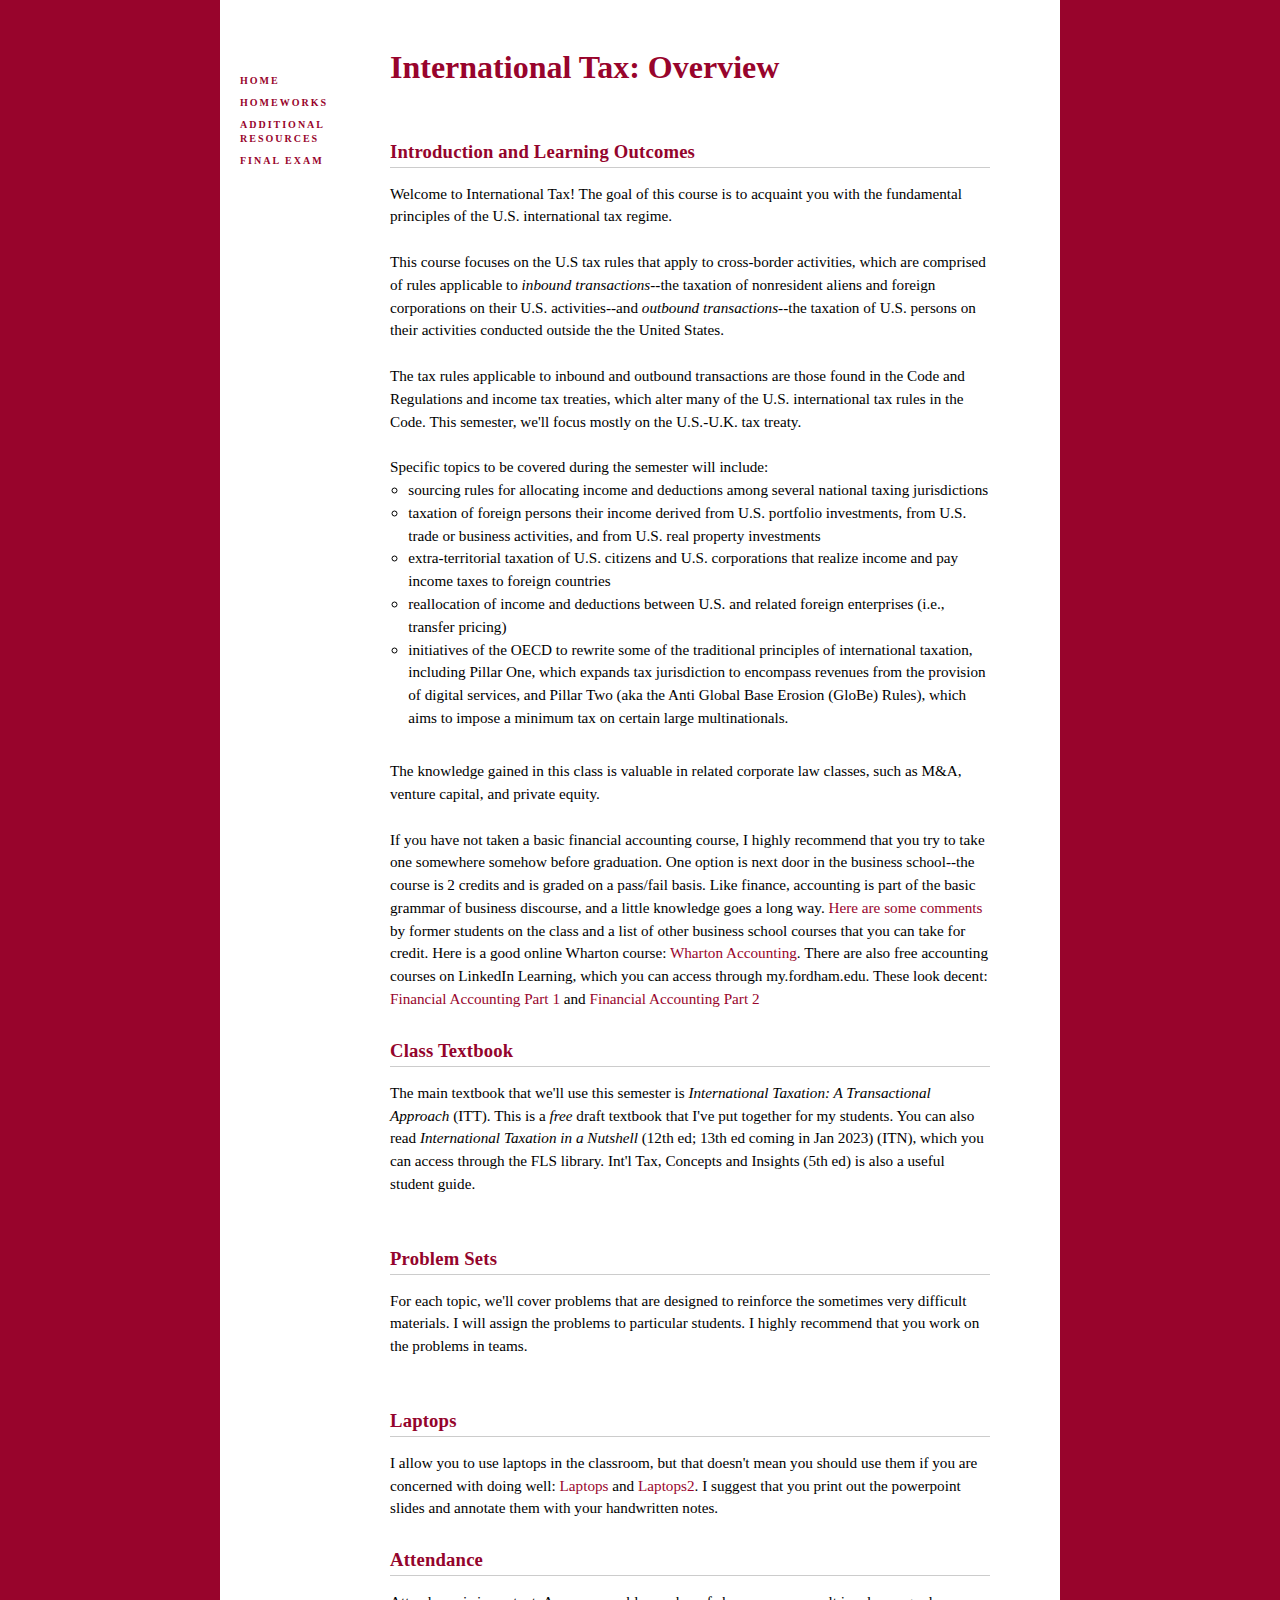
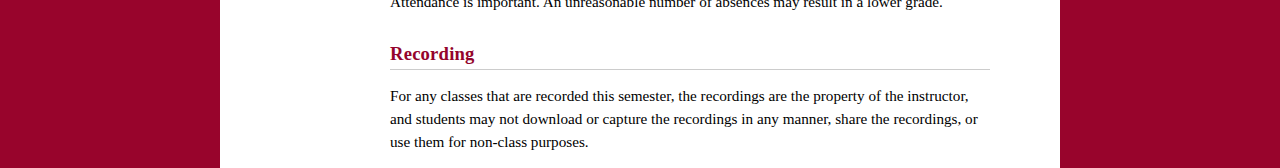
<file: overview.html>
<!DOCTYPE HTML>
<html>
<head>
  <title>International Tax: Overview</title>
  <link href="global.css" type="text/css" rel="stylesheet">
  <style type="text/css">
 </style>
</head>

   
<body>
<div class="content">
<br>
<br>
  <div class="sidebar">
    <div data-spy="affix" data-offset-top="500" class="navbar affix-top">
      <div class="affix-child">
        <b> Something Extra</b>
      </div>
      <ul class="menu nav">
        <li class="active">
          <a href="index.html"> <b>Home</b></a>
        </li>
        <li>
          <a href="homework.html"><strong>Homeworks</strong></a>
        </li>
        <li>
          <a href="extraresources.html"><strong>Additional Resources</strong></a>
        </li>
        <li>
        <a href="finalexam.html"><strong>Final Exam</strong></a>
        </li>
      </ul>
    </div>
  </div>


<div class="article">
    <div class="title">
        <strong>International Tax: Overview</strong>  
     </div>
    <br>

    <h3>Introduction and Learning Outcomes</h3>
    <p>Welcome to International Tax! The goal of this course is to acquaint you
        with the fundamental principles of the U.S. international tax regime. 
    </p>
      <br>
    <p>
      
 <p> This course focuses on the U.S tax rules that apply to cross-border activities, which are comprised of rules applicable to <em>inbound transactions</em>--the taxation of nonresident aliens and foreign corporations on their U.S. activities--and <em> outbound transactions</em>--the taxation of U.S. persons on their activities conducted outside the the United States.</p>  
    <br>

  <p> The tax rules applicable to inbound and outbound transactions are those found in the Code and Regulations and income tax treaties, which alter many of the U.S. international tax rules in the Code. This semester, we'll focus mostly on the U.S.-U.K. tax treaty. </p> 
  
      <br>
  
  <p>Specific topics to be covered during the semester will include: 
    <ul>
      <li>sourcing rules for allocating income and deductions among several national taxing jurisdictions</li>
      <li>taxation of foreign persons their income derived from U.S. portfolio investments, from U.S. trade or business activities, and from U.S. real property investments</li>
      <li>extra-territorial taxation of U.S. citizens and U.S. corporations that realize income and pay income taxes to foreign countries </li>
      <li>reallocation of income and deductions between U.S. and related foreign enterprises (i.e., transfer pricing)</li>
      <li>initiatives of the OECD to rewrite some of the traditional principles of international taxation, including Pillar One, which expands tax jurisdiction to encompass revenues from the provision of digital services, and Pillar Two (aka the Anti Global Base Erosion (GloBe) Rules), which aims to impose a minimum tax on certain large multinationals. </li>
    </ul> 
          <br>
    
    <p>The knowledge gained in this class is valuable in related corporate law classes, such as M&A, venture capital, and private equity. 
    </p> 

    <br>  
      <p>If you have not taken a basic financial accounting course, I highly recommend that you try to take one somewhere somehow before graduation. One option is next door in the business school--the course is 2 credits and is graded on a pass/fail basis. Like finance, accounting is part of the basic grammar of business discourse, and a little knowledge goes a long way. <a href="Accounting_BSchool.docx">Here are some comments</a> by former students on the class and a list of other business school courses that you can take for credit. Here is a good online Wharton course: <a href="https://www.coursera.org/learn/wharton-accounting#syllabus">Wharton Accounting</a>. There are also free accounting courses on LinkedIn Learning, which you can access through my.fordham.edu.  These look decent:  <a href="https://www.linkedin.com/learning/financial-accounting-part-1/the-importance-of-accounting?u=80268241">
      Financial Accounting Part 1</a> and <a href="https://www.linkedin.com/learning/financial-accounting-part-2/financial-analysis-cash-flow-analysis-and-valuation?u=80268241"> Financial Accounting Part 2</a>
    </p>
    
    <h3>Class Textbook </h3>

        <p>The main textbook that we'll use this semester is <em>International Taxation: A Transactional Approach </em>(ITT). This is a <em>free </em>draft textbook that I've put together for my students.  You can also read  <em>International Taxation in a Nutshell</em> (12th ed; 13th ed coming in Jan 2023) (ITN), which you can access through the FLS library.  Int'l Tax, Concepts and Insights (5th ed) is also a useful student guide.  
        </p>
        <br>
  
      <h3>Problem Sets</h3>
   
        <p> For each topic, we'll cover problems that are designed to reinforce the sometimes very difficult materials. I will assign the problems to particular students. I highly recommend that you work on the problems in teams.
        </p>

   
        <br>
        

    <h3>Laptops</h3>

      <p>I allow you to use laptops in the classroom, but that doesn't mean you should use them if you are concerned with doing well: <a href="https://goo.gl/XZxnuP">Laptops</a> and <a href="https://sites.google.com/site/corpfin20/NoteTaking_Computer_Summary.pdf? ">Laptops2</a>. I suggest that you print out the powerpoint slides and annotate them with your handwritten notes.
      </p>

    <h3>Attendance</h3>
        <p>Attendance is important. An unreasonable number of absences may result in a lower grade.
        </p>

    <h3>Recording</h3>
      <p>For any classes that are recorded this semester, the recordings are the property of the instructor, and students may not download or capture the recordings in any manner, share the recordings, or use them for non-class purposes.
       </p>
    
</div>
</div>
</body>
</html>
</file>
<file: global.css>
/* CSS Document */

/*table elements*/

#homeworks {
	border-collapse: collapse;
	width: 100%;
  }
  
  #homeworks td, #homeworks th {
	border: 1px solid #ddd;
	padding: 8px;
	text-align: center;
  }
  
  #homeworks tr:nth-child(even){background-color: #f2f2f2;}
  
  #homeworks tr:hover {background-color: #ddd;}
  
  #homeworks th {
	padding-top: 12px;
	padding-bottom: 12px;
	text-align: center;
	background-color: #98042c;
	color: white;
  }


* {
    padding: 0;
    margin: 0;
}

a:link {text-decoration: none;
	color: 	#98042c;}

/*
	a:visited {
	text-decoration: none;
	color:#0000FF
		}*/


a, a:visited {
	text-decoration: none;
	color: 	#98042c;
}

a:hover {
	background-color: transparent;
	text-decoration: underline;
	}

a:active {
	color:#B2F511}

	.affix-child {
	display: none;
}

.article {
		margin-left: 150px;
		margin-right: 50px;
		padding: 0;
		line-height: 1.5em;
		position: relative;
}

.article ul {
    line-height: 1.5em;
}

body {
	margin: 0 auto 0 auto;
	padding: 0;
	background-color: #98042c;
	width: 840px;
	font-family: "Avenir", Verdana;
	font-size: 0.95em;
}
	  
/*
BODY
{
  color: #000000;
  background-color:#FFFFFF;
  margin: 0;
  padding: 0;
}*/

.header{
  margin: 0;
  padding-top: 12px;
  font-weight: normal;
  text-align: center;
  color:#00000;
  font-family: "Avenir",Verdana, Arial, Helvetica, sans-serif;
  background-color:#FFFFFF;
}

h1, h2, h3, h4, h5 {
    color: 	#94042c;
    background-color: inherit;
    font-weight: normal;
    padding: 0 0 5px 0;
    margin: 15px 0 0 0;
    border: none;
    clear: right;
}

h3 {
    font-size: 14pt;
    margin: 30px 0 15px 0;
    letter-spacing: 0.01em;
    border-bottom: 1px solid #ccc;
	line-height: 20px;
	font-weight: bold;
}

/*
h1, h2, h3, h5 {
	font-family: "Avenir",Verdana, Arial, Helvetica, sans-serif;
	margin-top: 0;
	margin-bottom: 0;
	}*/
h4 {
	margin-left: 0px;
	margin-top: 0;
	margin-bottom: 0;
	color:#94042c;
	font-weight: bold;
	}
/*h3 {background-color:#d41394;
	padding: 5px 0px 5px 20px;
	}

#updates h5 {
	text-align: center;
	font-weight: bold;
	margin-bottom: 0;
	margin-top: 0;
	}*/
h4 ul {
	margin-top: 0;
	margin-bottom: 0;
	}	
	
/*.content{
	margin: 0 auto 0 auto;
	padding: 0;
	background-color: #33333f;
	width: 840px;
	font-family: "Avenir", Verdana;
	font-size: 0.95em;
}	*/

.link {
    background-position: 3px center;
    padding-left: 20px;
    padding-right: 5px;
    background-repeat: no-repeat;
}

.link.link-slides{
	background-image: url();
}
	
.content {
	margin: 150;
	padding: 15px 20px;
	background-color: #ffffff;
	/* height: 100%; */
}


/*.content {
		margin-left: 150px;
		margin-right: 50px;
		padding: 0;
		line-height: 1.25em;
		position: relative;
}*/


.menu {
    list-style: none;
    margin-left: 0px;
    text-transform: uppercase;
    font-size: 10px;
    letter-spacing: 2px;
    width: 125px;
}

.menu li {
    padding-bottom: 8px;
}

.menuSection { 
	float: left;  
	width: 200px;
	margin: 8px;
	padding: 1px 1px 1px 1px;
	border-top-width: 5px; 
	background-color: #FFFFCC;
	font-family: Verdana, Arial, Helvetica, sans-serif;
	font-size: .75em;
	margin-bottom: 10px;
	border: 1px solid;
}

.lastUpdate { 
	float: left;  
	width: 200px;
	margin: 8px;
	padding: 1px 1px 1px 1px;
	border-top-width: 5px; 
	background-color: #FFFFCC;
	font-family: Verdana, Arial, Helvetica, sans-serif;
	font-size: .75em;
	margin-bottom: 10px;
	border: 1px solid;
}
	
li {
    display: list-item;
    text-align: -webkit-match-parent;
}

.link.link-slides {
    background-image: url(pptx.png);
}

.menuSection h3 {
	text-align: center;
	font-weight: bold;
	margin-bottom: 0;
	margin-top: 0;
	background-color:#8b324d;
	padding: 5px 0px 5px 5px;
}

.person {
    margin-bottom: 3px;
    display: block;
}

.pull-right {
    float: right;
}

.sidebar {
    margin: 3px 0 0 0;
    padding: 0;
    float: left;
    width: 125px;
    font-size: 9.5pt;
}

.sidebar div {
    line-height: 12pt;
	margin-bottom: 5px;
	margin-top: 20px;
}
.sidebar h1 {
    font-size: 9.5pt;
    font-weight: normal;
    font-variant: small-caps;
    letter-spacing: 0.1em;
    margin: 0 0 2px 0;
    padding: 0;
    line-height: 20px;
}

.sidebar h2 {
	color: #000000;
	font-size: 9.5pt;
    font-weight: normal;
    font-variant: small-caps;
    letter-spacing: 0.1em;
    margin: 0 0 2px 0;
    padding: 0;
    line-height: 20px;
}

.reading {
    font-size: 0.85em;
    padding-left: 15px;
}

reading small {
    color: #666;
}

small {
    font-size: smaller;
}

.title,
.title a {
    color:#98042c;
    font-size: 24pt;
    margin-bottom: 10px;
    margin-top: 5px;
}

ul {
    display: block;
    list-style-type: disc;
    margin-block-start: 1em;
    margin-block-end: 1em;
    margin-inline-start: 0px;
    margin-inline-end: 0px;
    padding-inline-start: 0px;
}

ul {
    line-height: 1.4em;
    list-style-type: circle;
    list-style-image: none;
    margin: 0 0 0.5em 1.2em;
    color: __text_alt__;
}

ul {
	margin-top: 0}

ul li ul {
	margin-top: 0}
</file>
